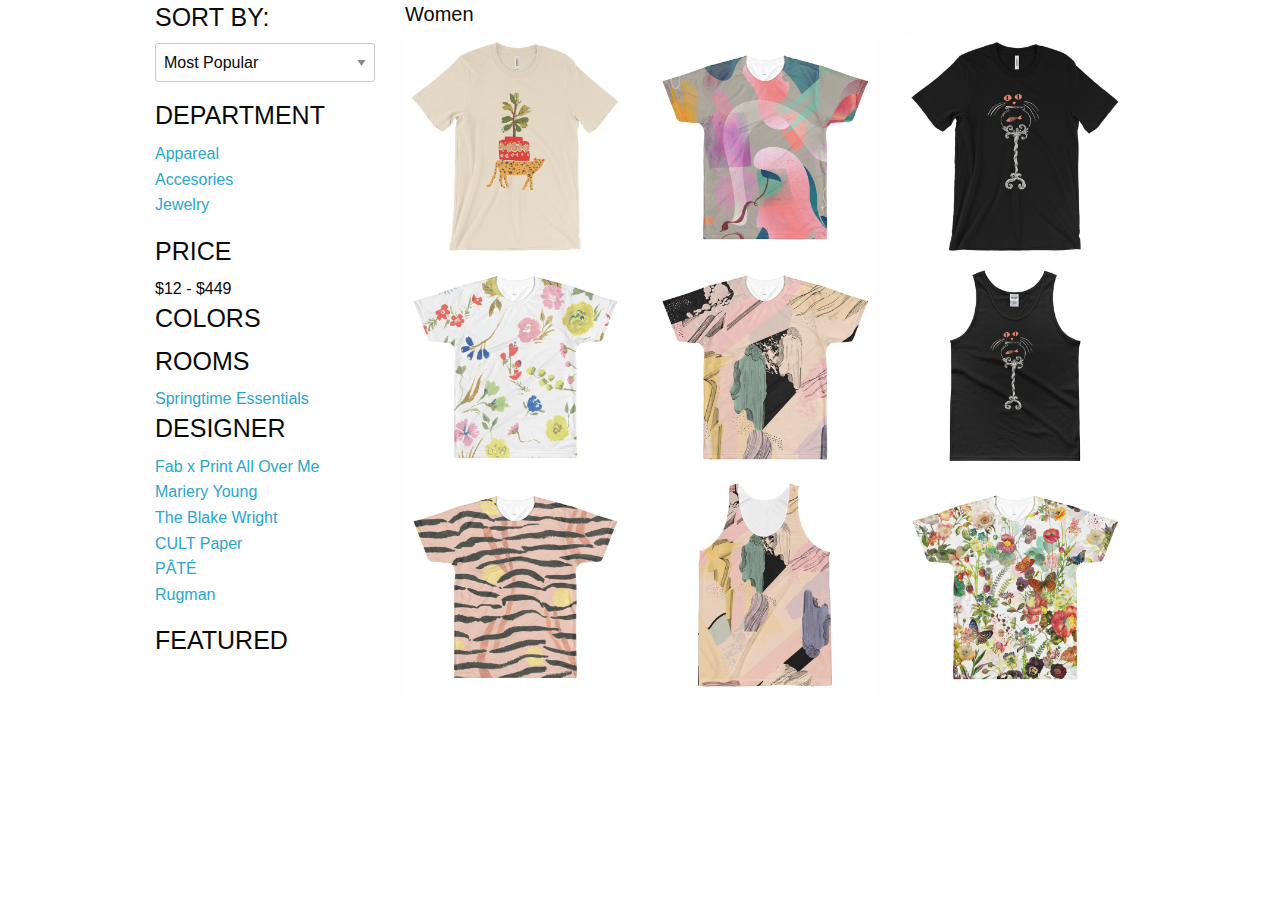
<file: product-women.html>
<!DOCTYPE html>
<html lang="en">
<head>
  <meta charset="UTF-8">
  <meta name="viewport" content="width=device-width, initial-scale=1.0">
  <meta http-equiv="X-UA-Compatible" content="ie=edge">
  <link href="https://fonts.googleapis.com/css?family=Lato:300,300i,400,400i,700,700i,900,900i" rel="stylesheet">
  <link rel="stylesheet" href="assets/fontello/css/fontello.css">
  <link rel="stylesheet" href="assets/css/foundation.min.css">
  <link rel="stylesheet" href="assets/css/product.css" media="screen">
  <title>Fab | Products</title>
</head>
<body>
  <section id="route-access"></section>
  <section>
    <div class="row">
      <div class="large-3 columns">
        <div id="sort-by">
          <h4>SORT BY:</h4>
          <select class="" name="">
            <option value="Most Popular">Most Popular</option>
            <option value="Relevance">Relevance</option>
            <option value="Price-Low to High">Price-Low to High</option>
            <option value="Price-High to Low">Price-High to Low</option>
            <option value="Newest">Newest</option>
          </select>
        </div>
        <div id="department">
          <h4>DEPARTMENT</h4>
          <ul class="no-bullet">
            <li><a href="">Appareal</a></li>
            <li><a href="">Accesories</a></li>
            <li><a href="">Jewelry</a></li>
          </ul>
        </div>
        <div id="price">
          <h4>PRICE</h4>
          <span>$12 - $449</span>
          <div></div>
        </div>
        <div id="color">
          <h4>COLORS</h4>
        </div>
        <div id="rooms">
          <h4>ROOMS</h4>
          <a href="">Springtime Essentials</a>
        </div>
        <div id="designer">
          <h4>DESIGNER</h4>
          <ul class="no-bullet">
            <li><a href="">Fab x Print All Over Me</a></li>
            <li><a href="">Mariery Young</a></li>
            <li><a href="">The Blake Wright</a></li>
            <li><a href="">CULT Paper</a></li>
            <li><a href="">PÂTÉ</a></li>
            <li><a href="">Rugman</a></li>
          </ul>
        </div>
        <div id="feaured">
          <h4>FEATURED</h4>
        </div>
      </div>
      <div class="large-9 columns">
        <h5>Women</h5>
        <div class="row">
          <div class="small-6 medium-4 columns">
            <img id="polo-gato" src="assets/img/women-jewelry/shirt/polo-gato.png" alt="">
            <img id="polo-flor" src="assets/img/women-jewelry/shirt/polo-flor.png" alt="">
            <img id="polo-rayas" src="assets/img/women-jewelry/shirt/polo-rayas.png" alt="">
          </div>
          <div class="small-6 medium-4 columns">
            <img id="polo-mosaico" src="assets/img/women-jewelry/shirt/polo-mosaico.png" alt="">
            <img id="polo-manchas" src="assets/img/women-jewelry/shirt/polo-manchas.png" alt="">
            <img id="bvd-manchas" src="assets/img/women-jewelry/shirt/bvd-manchas.png" alt="">
          </div>
          <div class="small-6 medium-4 columns">
            <img id="polo-negro" src="assets/img/women-jewelry/shirt/polo-negro.png" alt="">
            <img id="bvd-negro" src="assets/img/women-jewelry/shirt/bvd-negro.png" alt="">
            <img id="polo-botanico" src="assets/img/women-jewelry/shirt/polo-botanico.png" alt="">
          </div>
        </div>
      </div>
    </div>
  </section>
  <script src="assets/js/vendor/jquery.js"></script>
  <script src="assets/js/vendor/foundation.min.js"></script>
  <script type="text/javascript" src="assets/js/app.js"></script>
</body>
</html>
</file>
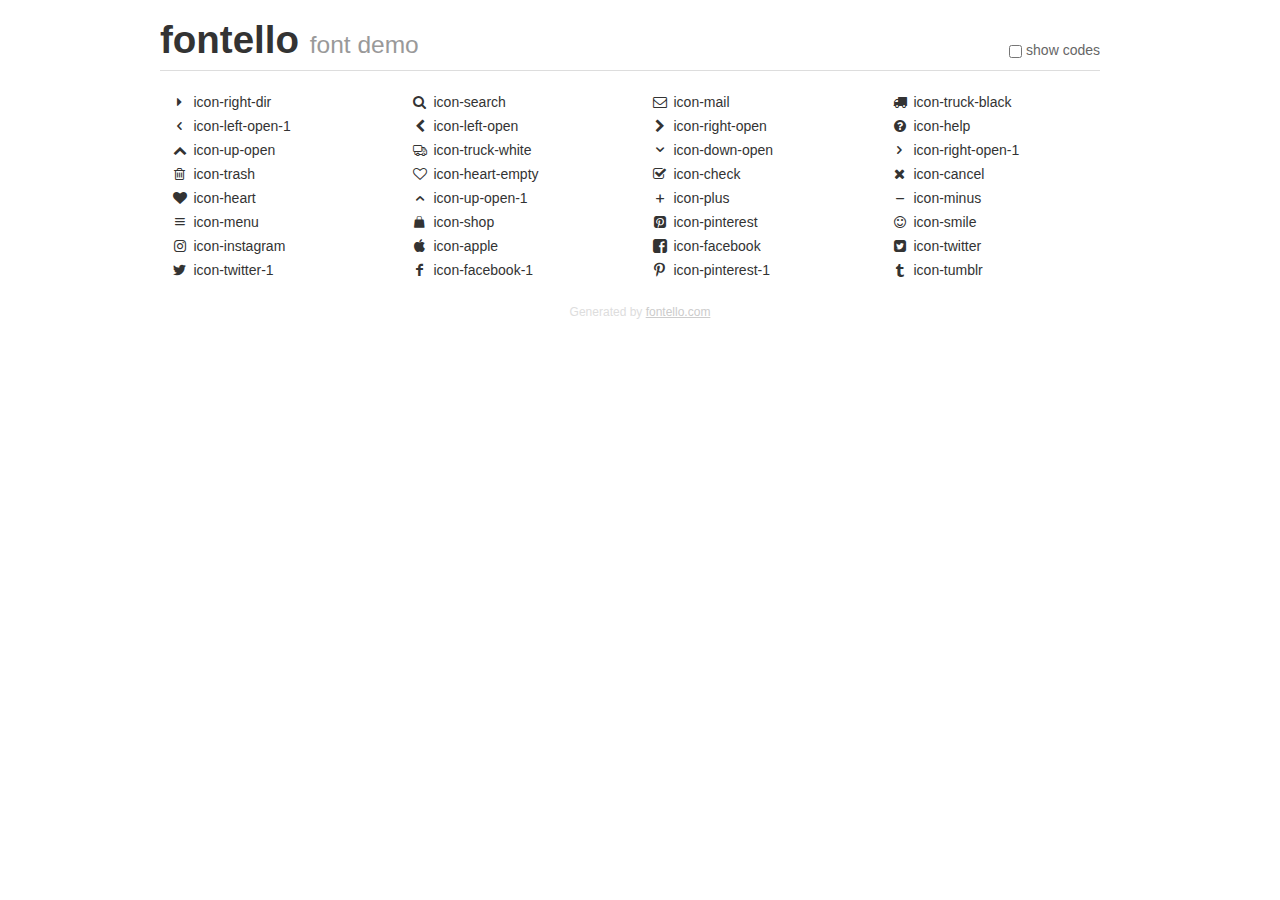
<file: assets/fontello/demo.html>
<!DOCTYPE html>
<html>
  <head><!--[if lt IE 9]><script language="javascript" type="text/javascript" src="//html5shim.googlecode.com/svn/trunk/html5.js"></script><![endif]-->
    <meta charset="UTF-8"><style>/*
 * Bootstrap v2.2.1
 *
 * Copyright 2012 Twitter, Inc
 * Licensed under the Apache License v2.0
 * http://www.apache.org/licenses/LICENSE-2.0
 *
 * Designed and built with all the love in the world @twitter by @mdo and @fat.
 */
.clearfix {
  *zoom: 1;
}
.clearfix:before,
.clearfix:after {
  display: table;
  content: "";
  line-height: 0;
}
.clearfix:after {
  clear: both;
}
html {
  font-size: 100%;
  -webkit-text-size-adjust: 100%;
  -ms-text-size-adjust: 100%;
}
a:focus {
  outline: thin dotted #333;
  outline: 5px auto -webkit-focus-ring-color;
  outline-offset: -2px;
}
a:hover,
a:active {
  outline: 0;
}
button,
input,
select,
textarea {
  margin: 0;
  font-size: 100%;
  vertical-align: middle;
}
button,
input {
  *overflow: visible;
  line-height: normal;
}
button::-moz-focus-inner,
input::-moz-focus-inner {
  padding: 0;
  border: 0;
}
body {
  margin: 0;
  font-family: "Helvetica Neue", Helvetica, Arial, sans-serif;
  font-size: 14px;
  line-height: 20px;
  color: #333;
  background-color: #fff;
}
a {
  color: #08c;
  text-decoration: none;
}
a:hover {
  color: #005580;
  text-decoration: underline;
}
.row {
  margin-left: -20px;
  *zoom: 1;
}
.row:before,
.row:after {
  display: table;
  content: "";
  line-height: 0;
}
.row:after {
  clear: both;
}
[class*="span"] {
  float: left;
  min-height: 1px;
  margin-left: 20px;
}
.container,
.navbar-static-top .container,
.navbar-fixed-top .container,
.navbar-fixed-bottom .container {
  width: 940px;
}
.span12 {
  width: 940px;
}
.span11 {
  width: 860px;
}
.span10 {
  width: 780px;
}
.span9 {
  width: 700px;
}
.span8 {
  width: 620px;
}
.span7 {
  width: 540px;
}
.span6 {
  width: 460px;
}
.span5 {
  width: 380px;
}
.span4 {
  width: 300px;
}
.span3 {
  width: 220px;
}
.span2 {
  width: 140px;
}
.span1 {
  width: 60px;
}
[class*="span"].pull-right,
.row-fluid [class*="span"].pull-right {
  float: right;
}
.container {
  margin-right: auto;
  margin-left: auto;
  *zoom: 1;
}
.container:before,
.container:after {
  display: table;
  content: "";
  line-height: 0;
}
.container:after {
  clear: both;
}
p {
  margin: 0 0 10px;
}
.lead {
  margin-bottom: 20px;
  font-size: 21px;
  font-weight: 200;
  line-height: 30px;
}
small {
  font-size: 85%;
}
h1 {
  margin: 10px 0;
  font-family: inherit;
  font-weight: bold;
  line-height: 20px;
  color: inherit;
  text-rendering: optimizelegibility;
}
h1 small {
  font-weight: normal;
  line-height: 1;
  color: #999;
}
h1 {
  line-height: 40px;
}
h1 {
  font-size: 38.5px;
}
h1 small {
  font-size: 24.5px;
}
body {
  margin-top: 90px;
}
.header {
  position: fixed;
  top: 0;
  left: 50%;
  margin-left: -480px;
  background-color: #fff;
  border-bottom: 1px solid #ddd;
  padding-top: 10px;
  z-index: 10;
}
.footer {
  color: #ddd;
  font-size: 12px;
  text-align: center;
  margin-top: 20px;
}
.footer a {
  color: #ccc;
  text-decoration: underline;
}
.the-icons {
  font-size: 14px;
  line-height: 24px;
}
.switch {
  position: absolute;
  right: 0;
  bottom: 10px;
  color: #666;
}
.switch input {
  margin-right: 0.3em;
}
.codesOn .i-name {
  display: none;
}
.codesOn .i-code {
  display: inline;
}
.i-code {
  display: none;
}
@font-face {
      font-family: 'fontello';
      src: url('./font/fontello.eot?64862763');
      src: url('./font/fontello.eot?64862763#iefix') format('embedded-opentype'),
           url('./font/fontello.woff?64862763') format('woff'),
           url('./font/fontello.ttf?64862763') format('truetype'),
           url('./font/fontello.svg?64862763#fontello') format('svg');
      font-weight: normal;
      font-style: normal;
    }
     
     
    .demo-icon
    {
      font-family: "fontello";
      font-style: normal;
      font-weight: normal;
      speak: none;
     
      display: inline-block;
      text-decoration: inherit;
      width: 1em;
      margin-right: .2em;
      text-align: center;
      /* opacity: .8; */
     
      /* For safety - reset parent styles, that can break glyph codes*/
      font-variant: normal;
      text-transform: none;
     
      /* fix buttons height, for twitter bootstrap */
      line-height: 1em;
     
      /* Animation center compensation - margins should be symmetric */
      /* remove if not needed */
      margin-left: .2em;
     
      /* You can be more comfortable with increased icons size */
      /* font-size: 120%; */
     
      /* Font smoothing. That was taken from TWBS */
      -webkit-font-smoothing: antialiased;
      -moz-osx-font-smoothing: grayscale;
     
      /* Uncomment for 3D effect */
      /* text-shadow: 1px 1px 1px rgba(127, 127, 127, 0.3); */
    }
     </style>
    <link rel="stylesheet" href="css/animation.css"><!--[if IE 7]><link rel="stylesheet" href="css/fontello-ie7.css"><![endif]-->
    <script>
      function toggleCodes(on) {
        var obj = document.getElementById('icons');
      
        if (on) {
          obj.className += ' codesOn';
        } else {
          obj.className = obj.className.replace(' codesOn', '');
        }
      }
      
    </script>
  </head>
  <body>
    <div class="container header">
      <h1>
        fontello
         <small>font demo</small>
      </h1>
      <label class="switch">
        <input type="checkbox" onclick="toggleCodes(this.checked)">show codes
      </label>
    </div>
    <div id="icons" class="container">
      <div class="row">
        <div title="Code: 0xe800" class="the-icons span3"><i class="demo-icon icon-right-dir">&#xe800;</i> <span class="i-name">icon-right-dir</span><span class="i-code">0xe800</span></div>
        <div title="Code: 0xe801" class="the-icons span3"><i class="demo-icon icon-search">&#xe801;</i> <span class="i-name">icon-search</span><span class="i-code">0xe801</span></div>
        <div title="Code: 0xe802" class="the-icons span3"><i class="demo-icon icon-mail">&#xe802;</i> <span class="i-name">icon-mail</span><span class="i-code">0xe802</span></div>
        <div title="Code: 0xe803" class="the-icons span3"><i class="demo-icon icon-truck-black">&#xe803;</i> <span class="i-name">icon-truck-black</span><span class="i-code">0xe803</span></div>
      </div>
      <div class="row">
        <div title="Code: 0xe804" class="the-icons span3"><i class="demo-icon icon-left-open-1">&#xe804;</i> <span class="i-name">icon-left-open-1</span><span class="i-code">0xe804</span></div>
        <div title="Code: 0xe805" class="the-icons span3"><i class="demo-icon icon-left-open">&#xe805;</i> <span class="i-name">icon-left-open</span><span class="i-code">0xe805</span></div>
        <div title="Code: 0xe806" class="the-icons span3"><i class="demo-icon icon-right-open">&#xe806;</i> <span class="i-name">icon-right-open</span><span class="i-code">0xe806</span></div>
        <div title="Code: 0xe807" class="the-icons span3"><i class="demo-icon icon-help">&#xe807;</i> <span class="i-name">icon-help</span><span class="i-code">0xe807</span></div>
      </div>
      <div class="row">
        <div title="Code: 0xe808" class="the-icons span3"><i class="demo-icon icon-up-open">&#xe808;</i> <span class="i-name">icon-up-open</span><span class="i-code">0xe808</span></div>
        <div title="Code: 0xe809" class="the-icons span3"><i class="demo-icon icon-truck-white">&#xe809;</i> <span class="i-name">icon-truck-white</span><span class="i-code">0xe809</span></div>
        <div title="Code: 0xe80a" class="the-icons span3"><i class="demo-icon icon-down-open">&#xe80a;</i> <span class="i-name">icon-down-open</span><span class="i-code">0xe80a</span></div>
        <div title="Code: 0xe80b" class="the-icons span3"><i class="demo-icon icon-right-open-1">&#xe80b;</i> <span class="i-name">icon-right-open-1</span><span class="i-code">0xe80b</span></div>
      </div>
      <div class="row">
        <div title="Code: 0xe80c" class="the-icons span3"><i class="demo-icon icon-trash">&#xe80c;</i> <span class="i-name">icon-trash</span><span class="i-code">0xe80c</span></div>
        <div title="Code: 0xe80d" class="the-icons span3"><i class="demo-icon icon-heart-empty">&#xe80d;</i> <span class="i-name">icon-heart-empty</span><span class="i-code">0xe80d</span></div>
        <div title="Code: 0xe80e" class="the-icons span3"><i class="demo-icon icon-check">&#xe80e;</i> <span class="i-name">icon-check</span><span class="i-code">0xe80e</span></div>
        <div title="Code: 0xe80f" class="the-icons span3"><i class="demo-icon icon-cancel">&#xe80f;</i> <span class="i-name">icon-cancel</span><span class="i-code">0xe80f</span></div>
      </div>
      <div class="row">
        <div title="Code: 0xe810" class="the-icons span3"><i class="demo-icon icon-heart">&#xe810;</i> <span class="i-name">icon-heart</span><span class="i-code">0xe810</span></div>
        <div title="Code: 0xe811" class="the-icons span3"><i class="demo-icon icon-up-open-1">&#xe811;</i> <span class="i-name">icon-up-open-1</span><span class="i-code">0xe811</span></div>
        <div title="Code: 0xe812" class="the-icons span3"><i class="demo-icon icon-plus">&#xe812;</i> <span class="i-name">icon-plus</span><span class="i-code">0xe812</span></div>
        <div title="Code: 0xe813" class="the-icons span3"><i class="demo-icon icon-minus">&#xe813;</i> <span class="i-name">icon-minus</span><span class="i-code">0xe813</span></div>
      </div>
      <div class="row">
        <div title="Code: 0xe814" class="the-icons span3"><i class="demo-icon icon-menu">&#xe814;</i> <span class="i-name">icon-menu</span><span class="i-code">0xe814</span></div>
        <div title="Code: 0xe835" class="the-icons span3"><i class="demo-icon icon-shop">&#xe835;</i> <span class="i-name">icon-shop</span><span class="i-code">0xe835</span></div>
        <div title="Code: 0xf0d3" class="the-icons span3"><i class="demo-icon icon-pinterest">&#xf0d3;</i> <span class="i-name">icon-pinterest</span><span class="i-code">0xf0d3</span></div>
        <div title="Code: 0xf118" class="the-icons span3"><i class="demo-icon icon-smile">&#xf118;</i> <span class="i-name">icon-smile</span><span class="i-code">0xf118</span></div>
      </div>
      <div class="row">
        <div title="Code: 0xf16d" class="the-icons span3"><i class="demo-icon icon-instagram">&#xf16d;</i> <span class="i-name">icon-instagram</span><span class="i-code">0xf16d</span></div>
        <div title="Code: 0xf179" class="the-icons span3"><i class="demo-icon icon-apple">&#xf179;</i> <span class="i-name">icon-apple</span><span class="i-code">0xf179</span></div>
        <div title="Code: 0xf301" class="the-icons span3"><i class="demo-icon icon-facebook">&#xf301;</i> <span class="i-name">icon-facebook</span><span class="i-code">0xf301</span></div>
        <div title="Code: 0xf304" class="the-icons span3"><i class="demo-icon icon-twitter">&#xf304;</i> <span class="i-name">icon-twitter</span><span class="i-code">0xf304</span></div>
      </div>
      <div class="row">
        <div title="Code: 0xf309" class="the-icons span3"><i class="demo-icon icon-twitter-1">&#xf309;</i> <span class="i-name">icon-twitter-1</span><span class="i-code">0xf309</span></div>
        <div title="Code: 0xf30c" class="the-icons span3"><i class="demo-icon icon-facebook-1">&#xf30c;</i> <span class="i-name">icon-facebook-1</span><span class="i-code">0xf30c</span></div>
        <div title="Code: 0xf312" class="the-icons span3"><i class="demo-icon icon-pinterest-1">&#xf312;</i> <span class="i-name">icon-pinterest-1</span><span class="i-code">0xf312</span></div>
        <div title="Code: 0xf315" class="the-icons span3"><i class="demo-icon icon-tumblr">&#xf315;</i> <span class="i-name">icon-tumblr</span><span class="i-code">0xf315</span></div>
      </div>
    </div>
    <div class="container footer">Generated by <a href="http://fontello.com">fontello.com</a></div>
  </body>
</html>
</file>
<file: assets/fontello/css/fontello.css>
@font-face {
  font-family: 'fontello';
  src: url('../font/fontello.eot?62421703');
  src: url('../font/fontello.eot?62421703#iefix') format('embedded-opentype'),
       url('../font/fontello.woff2?62421703') format('woff2'),
       url('../font/fontello.woff?62421703') format('woff'),
       url('../font/fontello.ttf?62421703') format('truetype'),
       url('../font/fontello.svg?62421703#fontello') format('svg');
  font-weight: normal;
  font-style: normal;
}
/* Chrome hack: SVG is rendered more smooth in Windozze. 100% magic, uncomment if you need it. */
/* Note, that will break hinting! In other OS-es font will be not as sharp as it could be */
/*
@media screen and (-webkit-min-device-pixel-ratio:0) {
  @font-face {
    font-family: 'fontello';
    src: url('../font/fontello.svg?62421703#fontello') format('svg');
  }
}
*/

 [class^="icon-"]:before, [class*=" icon-"]:before {
   font-size: 20px;
  font-family: "fontello";
  font-style: normal;
  font-weight: normal;
  speak: none;

  display: inline-block;
  text-decoration: inherit;
  width: 1em;
  margin-right: .2em;
  text-align: center;
  /* opacity: .8; */

  /* For safety - reset parent styles, that can break glyph codes*/
  font-variant: normal;
  text-transform: none;

  /* fix buttons height, for twitter bootstrap */
  line-height: 1em;

  /* Animation center compensation - margins should be symmetric */
  /* remove if not needed */
  margin-left: .2em;

  /* you can be more comfortable with increased icons size */
  /* font-size: 120%; */

  /* Font smoothing. That was taken from TWBS */
  -webkit-font-smoothing: antialiased;
  -moz-osx-font-smoothing: grayscale;

  /* Uncomment for 3D effect */
  /* text-shadow: 1px 1px 1px rgba(127, 127, 127, 0.3); */
}

.icon-right-dir:before { content: '\e800'; } /* '' */
.icon-search:before { content: '\e801'; } /* '' */
.icon-mail:before { content: '\e802'; } /* '' */
.icon-truck-black:before { content: '\e803'; } /* '' */
.icon-left-open-1:before { content: '\e804'; } /* '' */
.icon-left-open:before { content: '\e805'; } /* '' */
.icon-right-open:before { content: '\e806'; } /* '' */
.icon-help:before { content: '\e807'; } /* '' */
.icon-up-open:before { content: '\e808'; } /* '' */
.icon-truck-white:before { content: '\e809'; } /* '' */
.icon-down-open:before { content: '\e80a'; } /* '' */
.icon-right-open-1:before { content: '\e80b'; } /* '' */
.icon-trash:before { content: '\e80c'; } /* '' */
.icon-heart-empty:before { content: '\e80d'; } /* '' */
.icon-check:before { content: '\e80e'; } /* '' */
.icon-cancel:before { content: '\e80f'; } /* '' */
.icon-heart:before { content: '\e810'; } /* '' */
.icon-up-open-1:before { content: '\e811'; } /* '' */
.icon-plus:before { content: '\e812'; } /* '' */
.icon-minus:before { content: '\e813'; } /* '' */
.icon-menu:before { content: '\e814'; } /* '' */
.icon-shop:before { content: '\e835'; } /* '' */
.icon-pinterest:before { content: '\f0d3'; } /* '' */
.icon-smile:before { content: '\f118'; } /* '' */
.icon-instagram:before { content: '\f16d'; } /* '' */
.icon-apple:before { content: '\f179'; } /* '' */
.icon-facebook:before { content: '\f301'; } /* '' */
.icon-twitter:before { content: '\f304'; } /* '' */
.icon-twitter-1:before { content: '\f309'; } /* '' */
.icon-facebook-1:before { content: '\f30c'; } /* '' */
.icon-pinterest-1:before { content: '\f312'; } /* '' */
.icon-tumblr:before { content: '\f315'; } /* '' */
</file>
<file: assets/css/product.css>
/*Product*/
#polo-gato:hover{
  background-image: url(../);
}
#polo-flor:hover{
background-image:
}
#polo-rayas:hover{
background-image:
}
#polo-mosaico:hover{
back
}
#polo-manchas:hover{

}
#bvd-manchas:hover{

}
#polo-negro:hover{

}
#bvd-negro:hover{

}
#polo-botanico:hover{

}
</file>
<file: assets/fontello/css/fontello-ie7.css>
[class^="icon-"], [class*=" icon-"] {
  font-family: 'fontello';
  font-style: normal;
  font-weight: normal;
 
  /* fix buttons height */
  line-height: 1em;
 
  /* you can be more comfortable with increased icons size */
  /* font-size: 120%; */
}
 
.icon-right-dir { *zoom: expression( this.runtimeStyle['zoom'] = '1', this.innerHTML = '&#xe800;&nbsp;'); }
.icon-search { *zoom: expression( this.runtimeStyle['zoom'] = '1', this.innerHTML = '&#xe801;&nbsp;'); }
.icon-mail { *zoom: expression( this.runtimeStyle['zoom'] = '1', this.innerHTML = '&#xe802;&nbsp;'); }
.icon-truck-black { *zoom: expression( this.runtimeStyle['zoom'] = '1', this.innerHTML = '&#xe803;&nbsp;'); }
.icon-left-open-1 { *zoom: expression( this.runtimeStyle['zoom'] = '1', this.innerHTML = '&#xe804;&nbsp;'); }
.icon-left-open { *zoom: expression( this.runtimeStyle['zoom'] = '1', this.innerHTML = '&#xe805;&nbsp;'); }
.icon-right-open { *zoom: expression( this.runtimeStyle['zoom'] = '1', this.innerHTML = '&#xe806;&nbsp;'); }
.icon-help { *zoom: expression( this.runtimeStyle['zoom'] = '1', this.innerHTML = '&#xe807;&nbsp;'); }
.icon-up-open { *zoom: expression( this.runtimeStyle['zoom'] = '1', this.innerHTML = '&#xe808;&nbsp;'); }
.icon-truck-white { *zoom: expression( this.runtimeStyle['zoom'] = '1', this.innerHTML = '&#xe809;&nbsp;'); }
.icon-down-open { *zoom: expression( this.runtimeStyle['zoom'] = '1', this.innerHTML = '&#xe80a;&nbsp;'); }
.icon-right-open-1 { *zoom: expression( this.runtimeStyle['zoom'] = '1', this.innerHTML = '&#xe80b;&nbsp;'); }
.icon-trash { *zoom: expression( this.runtimeStyle['zoom'] = '1', this.innerHTML = '&#xe80c;&nbsp;'); }
.icon-heart-empty { *zoom: expression( this.runtimeStyle['zoom'] = '1', this.innerHTML = '&#xe80d;&nbsp;'); }
.icon-check { *zoom: expression( this.runtimeStyle['zoom'] = '1', this.innerHTML = '&#xe80e;&nbsp;'); }
.icon-cancel { *zoom: expression( this.runtimeStyle['zoom'] = '1', this.innerHTML = '&#xe80f;&nbsp;'); }
.icon-heart { *zoom: expression( this.runtimeStyle['zoom'] = '1', this.innerHTML = '&#xe810;&nbsp;'); }
.icon-up-open-1 { *zoom: expression( this.runtimeStyle['zoom'] = '1', this.innerHTML = '&#xe811;&nbsp;'); }
.icon-plus { *zoom: expression( this.runtimeStyle['zoom'] = '1', this.innerHTML = '&#xe812;&nbsp;'); }
.icon-minus { *zoom: expression( this.runtimeStyle['zoom'] = '1', this.innerHTML = '&#xe813;&nbsp;'); }
.icon-menu { *zoom: expression( this.runtimeStyle['zoom'] = '1', this.innerHTML = '&#xe814;&nbsp;'); }
.icon-shop { *zoom: expression( this.runtimeStyle['zoom'] = '1', this.innerHTML = '&#xe835;&nbsp;'); }
.icon-pinterest { *zoom: expression( this.runtimeStyle['zoom'] = '1', this.innerHTML = '&#xf0d3;&nbsp;'); }
.icon-smile { *zoom: expression( this.runtimeStyle['zoom'] = '1', this.innerHTML = '&#xf118;&nbsp;'); }
.icon-instagram { *zoom: expression( this.runtimeStyle['zoom'] = '1', this.innerHTML = '&#xf16d;&nbsp;'); }
.icon-apple { *zoom: expression( this.runtimeStyle['zoom'] = '1', this.innerHTML = '&#xf179;&nbsp;'); }
.icon-facebook { *zoom: expression( this.runtimeStyle['zoom'] = '1', this.innerHTML = '&#xf301;&nbsp;'); }
.icon-twitter { *zoom: expression( this.runtimeStyle['zoom'] = '1', this.innerHTML = '&#xf304;&nbsp;'); }
.icon-twitter-1 { *zoom: expression( this.runtimeStyle['zoom'] = '1', this.innerHTML = '&#xf309;&nbsp;'); }
.icon-facebook-1 { *zoom: expression( this.runtimeStyle['zoom'] = '1', this.innerHTML = '&#xf30c;&nbsp;'); }
.icon-pinterest-1 { *zoom: expression( this.runtimeStyle['zoom'] = '1', this.innerHTML = '&#xf312;&nbsp;'); }
.icon-tumblr { *zoom: expression( this.runtimeStyle['zoom'] = '1', this.innerHTML = '&#xf315;&nbsp;'); }
</file>
<file: assets/fontello/css/animation.css>
/*
   Animation example, for spinners
*/
.animate-spin {
  -moz-animation: spin 2s infinite linear;
  -o-animation: spin 2s infinite linear;
  -webkit-animation: spin 2s infinite linear;
  animation: spin 2s infinite linear;
  display: inline-block;
}
@-moz-keyframes spin {
  0% {
    -moz-transform: rotate(0deg);
    -o-transform: rotate(0deg);
    -webkit-transform: rotate(0deg);
    transform: rotate(0deg);
  }

  100% {
    -moz-transform: rotate(359deg);
    -o-transform: rotate(359deg);
    -webkit-transform: rotate(359deg);
    transform: rotate(359deg);
  }
}
@-webkit-keyframes spin {
  0% {
    -moz-transform: rotate(0deg);
    -o-transform: rotate(0deg);
    -webkit-transform: rotate(0deg);
    transform: rotate(0deg);
  }

  100% {
    -moz-transform: rotate(359deg);
    -o-transform: rotate(359deg);
    -webkit-transform: rotate(359deg);
    transform: rotate(359deg);
  }
}
@-o-keyframes spin {
  0% {
    -moz-transform: rotate(0deg);
    -o-transform: rotate(0deg);
    -webkit-transform: rotate(0deg);
    transform: rotate(0deg);
  }

  100% {
    -moz-transform: rotate(359deg);
    -o-transform: rotate(359deg);
    -webkit-transform: rotate(359deg);
    transform: rotate(359deg);
  }
}
@-ms-keyframes spin {
  0% {
    -moz-transform: rotate(0deg);
    -o-transform: rotate(0deg);
    -webkit-transform: rotate(0deg);
    transform: rotate(0deg);
  }

  100% {
    -moz-transform: rotate(359deg);
    -o-transform: rotate(359deg);
    -webkit-transform: rotate(359deg);
    transform: rotate(359deg);
  }
}
@keyframes spin {
  0% {
    -moz-transform: rotate(0deg);
    -o-transform: rotate(0deg);
    -webkit-transform: rotate(0deg);
    transform: rotate(0deg);
  }

  100% {
    -moz-transform: rotate(359deg);
    -o-transform: rotate(359deg);
    -webkit-transform: rotate(359deg);
    transform: rotate(359deg);
  }
}
</file>
